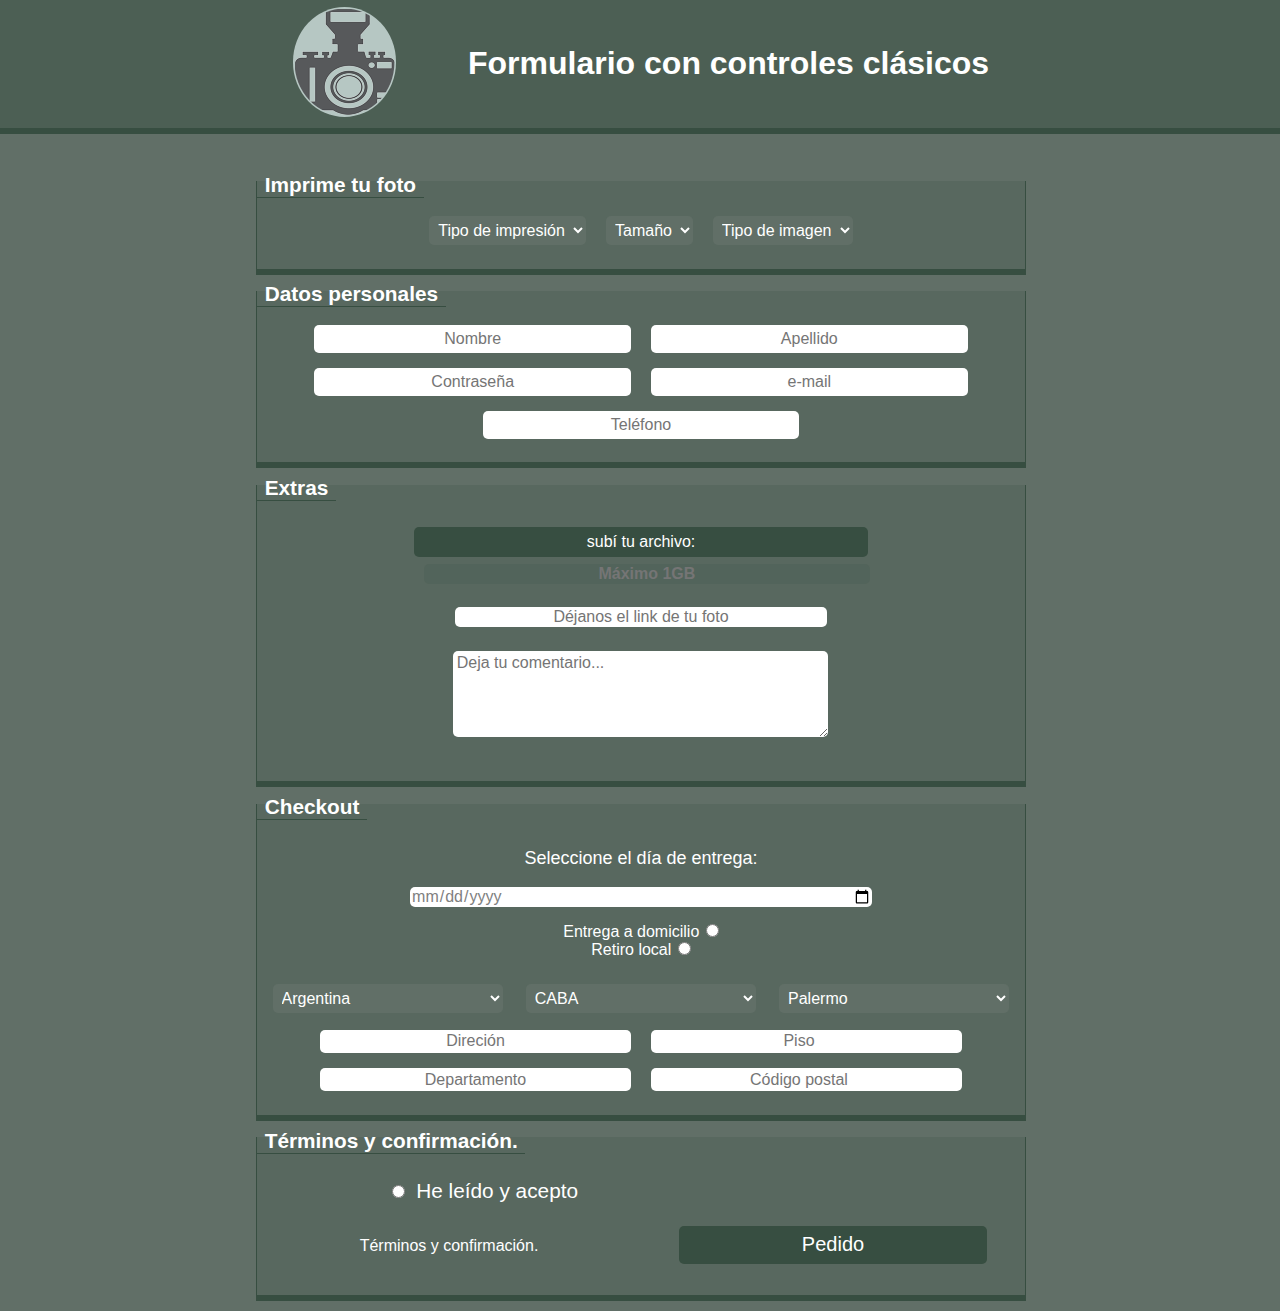
<file: index.html>
<!DOCTYPE html>
<html lang="es-ES">

<head>
    <meta charset="UTF-8">
    <meta name="author" content="Carlos Andrés Alzate" />
    <meta name="description" content="Formulario Clàsico, etiquetas(tags) para desarrollo de formularios." />
    <meta name="keywords" content="HTML5, Formulario." />
    <meta name="viewport" content="width=device-width, initial-scale=1" />
    <title>Formulario</title>
    <link rel="stylesheet" href="css/normalize.css" />
    <link rel="stylesheet" href="css/stylesheet.css" />
</head>

<body>
    <header>
        <div class="wrapper head">
            <div>
                <img id="photo" src="Img_png/photography-2.png" alt="imagen de Cámara" />
            </div>
            <div>
                <h1>Formulario con controles clásicos</h1>
            </div>
        </div>
    </header>

    <!-- //////////////// -->
    <!-- OPCIONES DE IMPRESION - INICIO DEL FORLMULARIO -->
    <!-- //////////////// -->
    <div class="wrapper">
        <form action="valida.html" method="post" enctype="multipart/form-data">
            <fieldset>
                <legend>Imprime tu foto</legend>
                <div id="impTuFoto" class="select">
                    <select name="tipoDeImpresion" id="tipoDeImpresion" required>
                        <option value="" selected disabled>Tipo de impresión</option>
                        <option value="1">Papel brillo</option>
                        <option value="2">Papel HD plus</option>
                        <option value="3">Papel Metalizado</option>
                    </select>
                    <select name="tamaño" id="tamaño" required>
                        <option value="" selected disabled>Tamaño</option>
                        <option value="1">7x9</option>
                        <option value="2">1x15</option>
                        <option value="3">15x20</option>
                        <option value="4">20x30</option>
                        <option value="5">30x45</option>
                    </select>
                    <select name="tipoDeImagen" id="tipoDeImagen" required>
                        <option value="" selected disabled>Tipo de imagen</option>
                        <option value="1">PNG</option>
                        <option value="2">JPGE</option>
                        <option value="2">TIFF</option>
                    </select>
                </div>
            </fieldset>
            <!-- //////////////// -->
            <!-- DATOS PERSONALES -->
            <!-- //////////////// -->
            <div id="datos_pesonales" class="">
                <fieldset id="datosPersonales">
                    <legend>Datos personales</legend>
                    <div class="datos">
                        <input id="nombre" type="text" placeholder="Nombre" required>
                        <input id="apellido" type="text" placeholder="Apellido" required>
                        <input id="password" type="password" placeholder="Contraseña" required>
                        <input id="eMail" type="email" placeholder="e-mail" required>
                        <input id="telefono" type="tel" placeholder="Teléfono" required>
                    </div>
                </fieldset>
            </div>
            <!-- //////////////// -->
            <!-- EXTRAS -->
            <!-- //////////////// -->
            <div id="Extras">
                <fieldset id="extras">
                    <legend>Extras</legend>
                    <div class="file">
                        <label for="file">subí tu archivo:</label>
                        <input id="file" type="file" name="img" required>
                        <input type="text" id="fileUp" name="fileUp" readonly placeholder="Máximo 1GB">
                    </div>
                    <div class="link">
                        <input id="link" type="url" name="link" placeholder="Déjanos el link de tu foto">
                    </div>
                    <div class="textArea">
                        <textarea id="text" name="comentarios" placeholder="Deja tu comentario..."></textarea>
                    </div>
                </fieldset>
            </div>
            <!-- //////////////// -->
            <!-- ENTREGA -->
            <!-- //////////////// -->
            <div id="checkout">
                <fieldset id="checkOut">
                    <legend>Checkout</legend>
                    <div class="date">
                        <p>Seleccione el día de entrega:</p>
                        <input type="date" name="Entrega" required>
                        <br>
                        <label for="check1">Entrega a domicilio</label>
                        <input type="radio" name="send" id="check1" value="check1" required>
                        <br>
                        <label for="check2">Retiro local</label>
                        <input type="radio" name="send" id="check2" value="check2" required>
                    </div>
                    <div class="lugar">
                        <select class="place" name="pais">
                            <option value="AF">Afganistán</option>
                            <option value="AL">Albania</option>
                            <option value="DE">Alemania</option>
                            <option value="AD">Andorra</option>
                            <option value="AO">Angola</option>
                            <option value="AI">Anguilla</option>
                            <option value="AQ">Antártida</option>
                            <option value="AG">Antigua y Barbuda</option>
                            <option value="AN">Antillas Holandesas</option>
                            <option value="SA">Arabia Saudí</option>
                            <option value="DZ">Argelia</option>
                            <option value="AR" selected>Argentina</option>
                            <option value="AM">Armenia</option>
                            <option value="AW">Aruba</option>
                            <option value="AU">Australia</option>
                            <option value="AT">Austria</option>
                            <option value="AZ">Azerbaiyán</option>
                            <option value="BS">Bahamas</option>
                            <option value="BH">Bahrein</option>
                            <option value="BB">Barbados</option>
                            <option value="BE">Bélgica</option>
                            <option value="BZ">Belice</option>
                            <option value="BJ">Benin</option>
                            <option value="BM">Bermudas</option>
                            <option value="BY">Bielorrusia</option>
                            <option value="MM">Birmania</option>
                            <option value="BO">Bolivia</option>
                            <option value="BA">Bosnia y Herzegovina</option>
                            <option value="BW">Botswana</option>
                            <option value="BR">Brasil</option>
                            <option value="BN">Brunei</option>
                            <option value="BG">Bulgaria</option>
                            <option value="BF">Burkina Faso</option>
                            <option value="BI">Burundi</option>
                            <option value="BT">Bután</option>
                            <option value="CV">Cabo Verde</option>
                            <option value="KH">Camboya</option>
                            <option value="CM">Camerún</option>
                            <option value="CA">Canadá</option>
                            <option value="TD">Chad</option>
                            <option value="CL">Chile</option>
                            <option value="CN">China</option>
                            <option value="CY">Chipre</option>
                            <option value="VA">Ciudad del Vaticano (Santa Sede)</option>
                            <option value="CO">Colombia</option>
                            <option value="KM">Comores</option>
                            <option value="CG">Congo</option>
                            <option value="CD">Congo, República Democrática del</option>
                            <option value="KR">Corea</option>
                            <option value="KP">Corea del Norte</option>
                            <option value="CI">Costa de Marfíl</option>
                            <option value="CR">Costa Rica</option>
                            <option value="HR">Croacia (Hrvatska)</option>
                            <option value="CU">Cuba</option>
                            <option value="DK">Dinamarca</option>
                            <option value="DJ">Djibouti</option>
                            <option value="DM">Dominica</option>
                            <option value="EC">Ecuador</option>
                            <option value="EG">Egipto</option>
                            <option value="SV">El Salvador</option>
                            <option value="AE">Emiratos Árabes Unidos</option>
                            <option value="ER">Eritrea</option>
                            <option value="SI">Eslovenia</option>
                            <option value="ES">España</option>
                            <option value="US">Estados Unidos</option>
                            <option value="EE">Estonia</option>
                            <option value="ET">Etiopía</option>
                            <option value="FJ">Fiji</option>
                            <option value="PH">Filipinas</option>
                            <option value="FI">Finlandia</option>
                            <option value="FR">Francia</option>
                            <option value="GA">Gabón</option>
                            <option value="GM">Gambia</option>
                            <option value="GE">Georgia</option>
                            <option value="GH">Ghana</option>
                            <option value="GI">Gibraltar</option>
                            <option value="GD">Granada</option>
                            <option value="GR">Grecia</option>
                            <option value="GL">Groenlandia</option>
                            <option value="GP">Guadalupe</option>
                            <option value="GU">Guam</option>
                            <option value="GT">Guatemala</option>
                            <option value="GY">Guayana</option>
                            <option value="GF">Guayana Francesa</option>
                            <option value="GN">Guinea</option>
                            <option value="GQ">Guinea Ecuatorial</option>
                            <option value="GW">Guinea-Bissau</option>
                            <option value="HT">Haití</option>
                            <option value="HN">Honduras</option>
                            <option value="HU">Hungría</option>
                            <option value="IN">India</option>
                            <option value="ID">Indonesia</option>
                            <option value="IQ">Irak</option>
                            <option value="IR">Irán</option>
                            <option value="IE">Irlanda</option>
                            <option value="BV">Isla Bouvet</option>
                            <option value="CX">Isla de Christmas</option>
                            <option value="IS">Islandia</option>
                            <option value="KY">Islas Caimán</option>
                            <option value="CK">Islas Cook</option>
                            <option value="CC">Islas de Cocos o Keeling</option>
                            <option value="FO">Islas Faroe</option>
                            <option value="HM">Islas Heard y McDonald</option>
                            <option value="FK">Islas Malvinas</option>
                            <option value="MP">Islas Marianas del Norte</option>
                            <option value="MH">Islas Marshall</option>
                            <option value="UM">Islas menores de Estados Unidos</option>
                            <option value="PW">Islas Palau</option>
                            <option value="SB">Islas Salomón</option>
                            <option value="SJ">Islas Svalbard y Jan Mayen</option>
                            <option value="TK">Islas Tokelau</option>
                            <option value="TC">Islas Turks y Caicos</option>
                            <option value="VI">Islas Vírgenes (EEUU)</option>
                            <option value="VG">Islas Vírgenes (Reino Unido)</option>
                            <option value="WF">Islas Wallis y Futuna</option>
                            <option value="IL">Israel</option>
                            <option value="IT">Italia</option>
                            <option value="JM">Jamaica</option>
                            <option value="JP">Japón</option>
                            <option value="JO">Jordania</option>
                            <option value="KZ">Kazajistán</option>
                            <option value="KE">Kenia</option>
                            <option value="KG">Kirguizistán</option>
                            <option value="KI">Kiribati</option>
                            <option value="KW">Kuwait</option>
                            <option value="LA">Laos</option>
                            <option value="LS">Lesotho</option>
                            <option value="LV">Letonia</option>
                            <option value="LB">Líbano</option>
                            <option value="LR">Liberia</option>
                            <option value="LY">Libia</option>
                            <option value="LI">Liechtenstein</option>
                            <option value="LT">Lituania</option>
                            <option value="LU">Luxemburgo</option>
                            <option value="MK">Macedonia, Ex-República Yugoslava de</option>
                            <option value="MG">Madagascar</option>
                            <option value="MY">Malasia</option>
                            <option value="MW">Malawi</option>
                            <option value="MV">Maldivas</option>
                            <option value="ML">Malí</option>
                            <option value="MT">Malta</option>
                            <option value="MA">Marruecos</option>
                            <option value="MQ">Martinica</option>
                            <option value="MU">Mauricio</option>
                            <option value="MR">Mauritania</option>
                            <option value="YT">Mayotte</option>
                            <option value="MX">México</option>
                            <option value="FM">Micronesia</option>
                            <option value="MD">Moldavia</option>
                            <option value="MC">Mónaco</option>
                            <option value="MN">Mongolia</option>
                            <option value="MS">Montserrat</option>
                            <option value="MZ">Mozambique</option>
                            <option value="NA">Namibia</option>
                            <option value="NR">Nauru</option>
                            <option value="NP">Nepal</option>
                            <option value="NI">Nicaragua</option>
                            <option value="NE">Níger</option>
                            <option value="NG">Nigeria</option>
                            <option value="NU">Niue</option>
                            <option value="NF">Norfolk</option>
                            <option value="NO">Noruega</option>
                            <option value="NC">Nueva Caledonia</option>
                            <option value="NZ">Nueva Zelanda</option>
                            <option value="OM">Omán</option>
                            <option value="NL">Países Bajos</option>
                            <option value="PA">Panamá</option>
                            <option value="PG">Papúa Nueva Guinea</option>
                            <option value="PK">Paquistán</option>
                            <option value="PY">Paraguay</option>
                            <option value="PE">Perú</option>
                            <option value="PN">Pitcairn</option>
                            <option value="PF">Polinesia Francesa</option>
                            <option value="PL">Polonia</option>
                            <option value="PT">Portugal</option>
                            <option value="PR">Puerto Rico</option>
                            <option value="QA">Qatar</option>
                            <option value="UK">Reino Unido</option>
                            <option value="CF">República Centroafricana</option>
                            <option value="CZ">República Checa</option>
                            <option value="ZA">República de Sudáfrica</option>
                            <option value="DO">República Dominicana</option>
                            <option value="SK">República Eslovaca</option>
                            <option value="RE">Reunión</option>
                            <option value="RW">Ruanda</option>
                            <option value="RO">Rumania</option>
                            <option value="RU">Rusia</option>
                            <option value="EH">Sahara Occidental</option>
                            <option value="KN">Saint Kitts y Nevis</option>
                            <option value="WS">Samoa</option>
                            <option value="AS">Samoa Americana</option>
                            <option value="SM">San Marino</option>
                            <option value="VC">San Vicente y Granadinas</option>
                            <option value="SH">Santa Helena</option>
                            <option value="LC">Santa Lucía</option>
                            <option value="ST">Santo Tomé y Príncipe</option>
                            <option value="SN">Senegal</option>
                            <option value="SC">Seychelles</option>
                            <option value="SL">Sierra Leona</option>
                            <option value="SG">Singapur</option>
                            <option value="SY">Siria</option>
                            <option value="SO">Somalia</option>
                            <option value="LK">Sri Lanka</option>
                            <option value="PM">St Pierre y Miquelon</option>
                            <option value="SZ">Suazilandia</option>
                            <option value="SD">Sudán</option>
                            <option value="SE">Suecia</option>
                            <option value="CH">Suiza</option>
                            <option value="SR">Surinam</option>
                            <option value="TH">Tailandia</option>
                            <option value="TW">Taiwán</option>
                            <option value="TZ">Tanzania</option>
                            <option value="TJ">Tayikistán</option>
                            <option value="TF">Territorios franceses del Sur</option>
                            <option value="TP">Timor Oriental</option>
                            <option value="TG">Togo</option>
                            <option value="TO">Tonga</option>
                            <option value="TT">Trinidad y Tobago</option>
                            <option value="TN">Túnez</option>
                            <option value="TM">Turkmenistán</option>
                            <option value="TR">Turquía</option>
                            <option value="TV">Tuvalu</option>
                            <option value="UA">Ucrania</option>
                            <option value="UG">Uganda</option>
                            <option value="UY">Uruguay</option>
                            <option value="UZ">Uzbekistán</option>
                            <option value="VU">Vanuatu</option>
                            <option value="VE">Venezuela</option>
                            <option value="VN">Vietnam</option>
                            <option value="YE">Yemen</option>
                            <option value="YU">Yugoslavia</option>
                            <option value="ZM">Zambia</option>
                            <option value="ZW">Zimbabue</option>
                        </select>
                        <select class="place" name="Provincia">
                            <option value="">B. Aires</option>
                            <option value="" selected>CABA</option>
                            <option value="">Catamarca</option>
                            <option value="">Chaco</option>
                            <option value="">Chubut</option>
                            <option value="">Córdoba</option>
                            <option value="">Corrientes</option>
                            <option value="">Entre Ríos</option>
                            <option value="">Formosa</option>
                            <option value="">Jujuy</option>
                            <option value="">La Pampa</option>
                            <option value="">La Rioja</option>
                            <option value="">Mendoza</option>
                            <option value="">Misiones</option>
                            <option value="">Neuquen</option>
                            <option value="">Río Negro</option>
                            <option value="">Salta</option>
                            <option value="">San Juan</option>
                            <option value="">San Luis</option>
                            <option value="">Santa Cruz</option>
                            <option value="">Santa Fe</option>
                            <option value="">S. Estereo</option>
                            <option value="">T. Fuego</option>
                            <option value="">Tucuman</option>
                        </select>
                        <select class="place" name="barrio">
                            <option value="">Agronomía</option>
                            <option value="">Almagro</option>
                            <option value="">Balvanera</option>
                            <option value="">Barracas</option>
                            <option value="">Belgrano</option>
                            <option value="">Boedo</option>
                            <option value="">Caballito</option>
                            <option value="">Chacarita</option>
                            <option value="">Coghlan</option>
                            <option value="">Colegiales</option>
                            <option value="">Constitución</option>
                            <option value="">Flores</option>
                            <option value="">Floresta</option>
                            <option value="">La Boca</option>
                            <option value="">La Paternal</option>
                            <option value="">Liniers</option>
                            <option value="">Mataderos</option>
                            <option value="">Monte Castro</option>
                            <option value="">Montserrat</option>
                            <option value="">Nueva Pompeya</option>
                            <option value="">Nuñez</option>
                            <option value="" selected>Palermo</option>
                            <option value="">Parque Avellaneda</option>
                            <option value="">Parque Chacabuco</option>
                            <option value="">Parque Chas</option>
                            <option value="">Parque Patricios</option>
                            <option value="">Puerto Madero</option>
                            <option value="">Recoleta</option>
                            <option value="">Retiro</option>
                            <option value="">Saavedra</option>
                            <option value="">San Cristóbal</option>
                            <option value="">San Nicolás</option>
                            <option value="">San Telmo</option>
                            <option value="">Versalles</option>
                            <option value="">Villa Crespo</option>
                            <option value="">Villa Devoto</option>
                            <option value="">Villa General Mitre</option>
                            <option value="">Villa Lugano</option>
                            <option value="">Villa Luro</option>
                            <option value="">Villa Ortúzar</option>
                            <option value="">Villa Pueyrredón</option>
                            <option value="">Villa Real</option>
                            <option value="">Villa Riachuelo</option>
                            <option value="">Villa Santa Rita</option>
                            <option value="">Villa Soldati</option>
                            <option value="">Villa Urquiza</option>
                            <option value="">Villa del Parque</option>
                            <option value="">Vélez Sarsfield</option>
                        </select>
                    </div>
                    <div class="home">
                        <input class="homeH" type="text" placeholder="Direción" required>
                        <input class="homeH" type="number" placeholder="Piso" required>
                        <input class="homeH" type="text" placeholder="Departamento" required>
                        <input class="homeH" type="number" placeholder="Código postal">
                    </div>
                </fieldset>
            </div>
            <!-- //////////////// -->
            <!-- TERMINOS -->
            <!-- //////////////// -->
            <div id="terminos">
                <fieldset id="TerminoCondiciones">
                    <legend>Términos y confirmación.</legend>
                    <div class="agree">
                        <input type="radio" name="accept" id="contract" value="botton" required>
                        <label for="contract">He leído y acepto</label>
                    </div>
                    <div class="terms">
                        <a href="http://terminosycondiciones.es/2014/10/30/los-terminos-y-condiciones-de-las-cosas-un-extrano-futuro" target="_blank">Términos y confirmación.</a>
                        <input id="pedido" type="submit" value="Pedido">
                    </div>
                </fieldset>
            </div>
        </form>
    </div>
    <script src="js/script.js" type="text/javascript"></script>
</body>

</html>
</file>
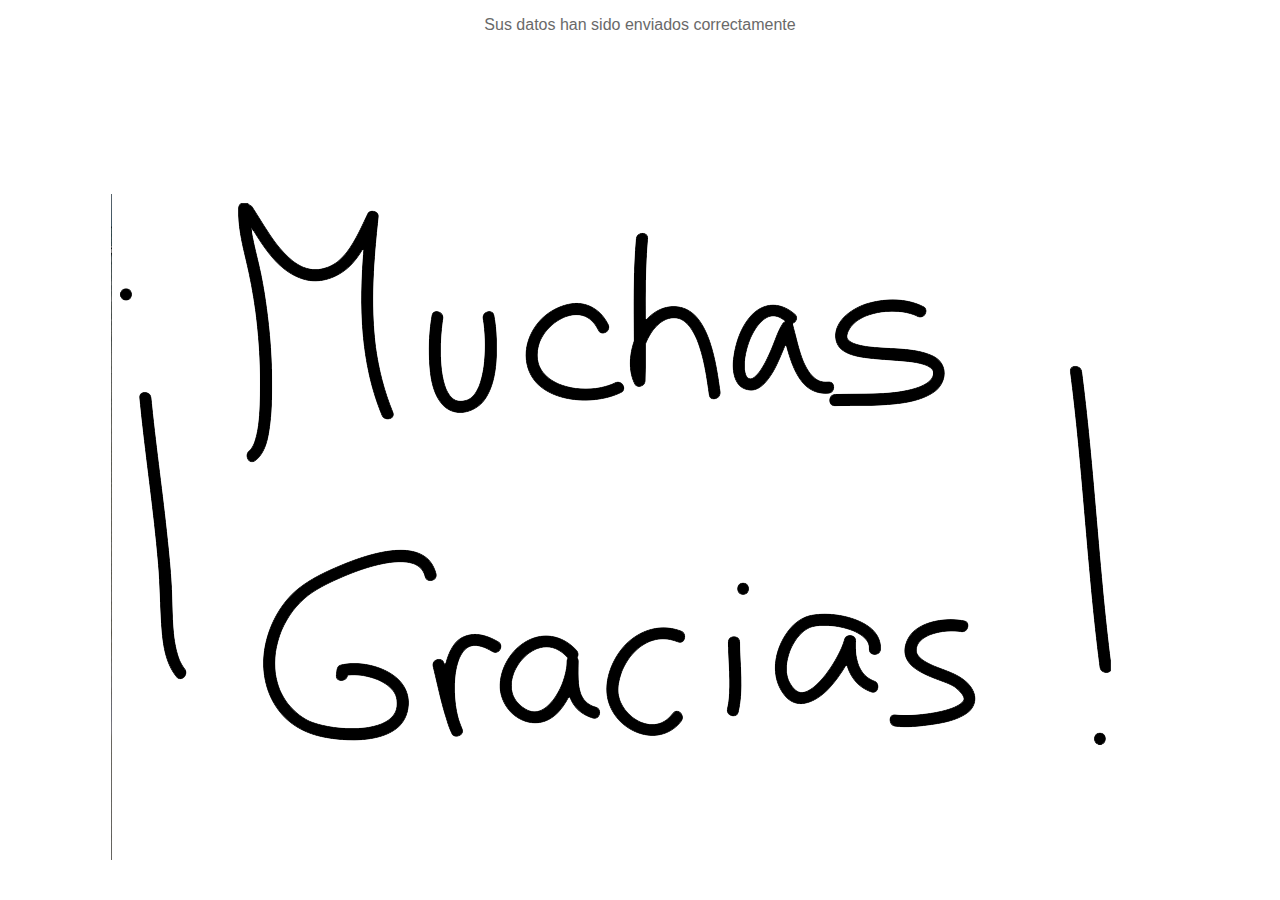
<file: valida.html>
<!DOCTYPE html>
<html lang="Es-es">

<head>
    <meta charset="utf-8">
    <title>Gracias</title>
    <meta name="author" content="Carlos Andrés Alzate" />
    <meta name="description" content="Formulario Clàsico, etiquetas(tags) para desarrollo de formularios." />
    <meta name="keywords" content="HTML5, Formulario." />
    <meta name="viewport" content="width=device-width, initial-scale=1">
    <link rel="stylesheet" href="css/normalize.css">
    <link rel="stylesheet" href="css/valida.css">
</head>

<body>
    <div id="img">
        <p> Sus datos han sido enviados correctamente </p>
        <img src="Img_png/Muchas%20Gracias.png" alt="Muchas Gracias!">
    </div>
</body>

</html>
</file>
<file: css/stylesheet.css>
/************************************
GENERAL
*************************************/

body {
    background: #616f67;
    color: #fff;
    padding: 0;
    margin: 0;
}
a {
    text-decoration: none;
    color: #fff;
}
header {
    width: 100%;
    background: #4c5f54;
    padding: 1px;
    border-bottom: .4em solid #374e41;
    margin-bottom: 1.95em;
}
h4 {
    text-align: center;
    padding: 0;
    margin: 0 auto;
}
.wrapper {
    width: 60%;
    margin: 0 auto;
}
form {
    width: 100%;
    margin: 0 auto;
    padding: 0;
}
fieldset {
    border-color: #374e41;
    background: rgba(76, 95, 84, .4);
    border-bottom: .4em solid #374e41;
    margin: 0 auto;
    width: 100%;
    padding: 0 0 1em;
    border-top: none;
}
legend {
    font-weight: 700;
    font-size: 1.3em;
    padding: 1% 1% 0;
    text-align: left;
    border-bottom: 1px solid #374e41;
    margin-bottom: .5em;
}
label,
input,
textarea,
select {
    border-radius: 5px;
    border: none;
}
label:hover,
input:hover,
textarea:hover,
select:hover {
    transition: all .5s ease;
    -webkit-box-shadow: rgba(0, 0, 0, 0.247059) 0px 7px 15px;
    box-shadow: rgba(0, 0, 0, 0.247059) 0 7px 15px;
}
input::-moz-placeholder,
textarea::-moz-placeholder {
    color: grey;
}

/************************************
HEADER
*************************************/

.head {
    display: flex;
    justify-content: space-around;
    align-items: center;
    margin: .4em auto;
}
header img {
    border-radius: 50%;
    padding: .1em;
    margin: 0 auto;
    background-color: rgba(240, 255, 255, 0.65);
}
header h1 {
    text-align: center;
}

/************************************
IMPRIME TU FOTO
*************************************/

select {
    background: rgb(97, 111, 103);
    color: #fff;
    padding: 5px;
    margin: 1%;
}
select:focus {
    outline: none;
}
.select {
    margin: auto;
    width: 100%;
    text-align: center;
}

/************************************
DATOS PERSONALES
*************************************/

.datos {
    width: 100%;
    text-align: center;
}

.datos input {
    width: 40%;
    text-align: center;
    margin: 1%;
    padding: .3em;
}

/*
#datosPersonales {
    width: 100%;
    text-align: center;
}
#datosPersonales input {
    margin: .4em;
    text-align: center;
    padding: .3em;
    width: 80%;
}
*/

/************************************
EXTRAS
************************************/
.file {
    text-align: center;
    margin: 1%;
    padding: 1%;
}

/*file*/

label[for="file"] {
    display: block;
    width: 60%;
    text-align: center;
    margin: 0 auto;
    padding: 6px;
    background-color: #374e41;
    color: #fff;
    cursor: pointer;
    transition: all .4s;
}
label[for="file"]:hover {
    background-color: rgba(55, 78, 65, 0.71);
}
input[type="file"] {
/*   display: none;*/
/*    visibility: hidden;*/
    opacity: 0;
    width: 1%;

}

/*FileUp*/
.file > input[name="fileUp"]{
    background: rgba(76, 95, 84, .4);
    margin: 1%;
    text-align: center;
    box-shadow: none;
    font-weight: 800;
    width: 60%
}



/*link*/

.link {
    width: 60%;
    margin: 0 auto;
    text-align: center;
}
input[type="url"] {
    width: 80%;
    text-align: center;
}

/*text-area*/

.textArea {
    text-align: center;
    margin: .5em auto;
    width: 80%
}

.textArea textarea {
    width: 60%;
    height: 5em;
    padding: .2em;
    margin: 1em;
}

/************************************
CHECKOUT
*************************************/

/*Checkout*/
#checkOut p {
    font-size: 18px;
    width: 100%;
}

.date {
    text-align: center;
    margin-bottom: 2%;
    width: 100%;
}

input[type="date"] {
    color: gray;
    margin-bottom: 2%;
    width: 60%
}

input[type="radio"],
label[for="check1"],
label[for="check2"] {
    margin: 1px;
}

/*Lugar*/

.lugar {
    width: 100%;
    text-align: center;
    padding: .3em 0;
}
.place {
    width: 30%;
    margin: .3em 1.2% .3em 1.2%;
}

/*Home*/

.home{
    width: 100%;
    text-align: center;
}
.home .homeH {
    width: 40%;
    margin: 1%;
    padding: 2.5px 2px;
    text-align: center;
    color: grey;
}

/************************************
TERMINOS Y CONDICIONES
*************************************/
#terminos {
    margin-bottom: 10px;
}
.agree {
    width: 60%;
    text-align: center;
    margin: 15px 0;
}
.agree input[name="accept"],
.agree label[for="contract"]{
    font-size: 1.3em;
    padding: .3em;
}

/*terminos*/
.terms {
    width: 100%;
    text-align: center;
    display: flex;
    justify-content: space-around;
    align-items:baseline;
    margin: 1% 0;
    padding: 1% 0;
}

.terms a {
    width: 40%;
}

.terms input[type="submit"] {
    background-color: #374e41;
    width: 40%;
    padding: 1%;
    font-size: 20px;

}

/************************************
COLOR
*************************************/
#datosPersonales input,
#extras input[type="url"],
#extras textarea,
#checkOut input {
    color: grey;
}
</file>
<file: css/valida.css>
body{
    display: flex;
    justify-content: center;
    align-items: center;
    text-align: center;
}
div p{
    margin-bottom: 10em;
    color: dimgray;
}
div img {
    width: 100%;
}
</file>
